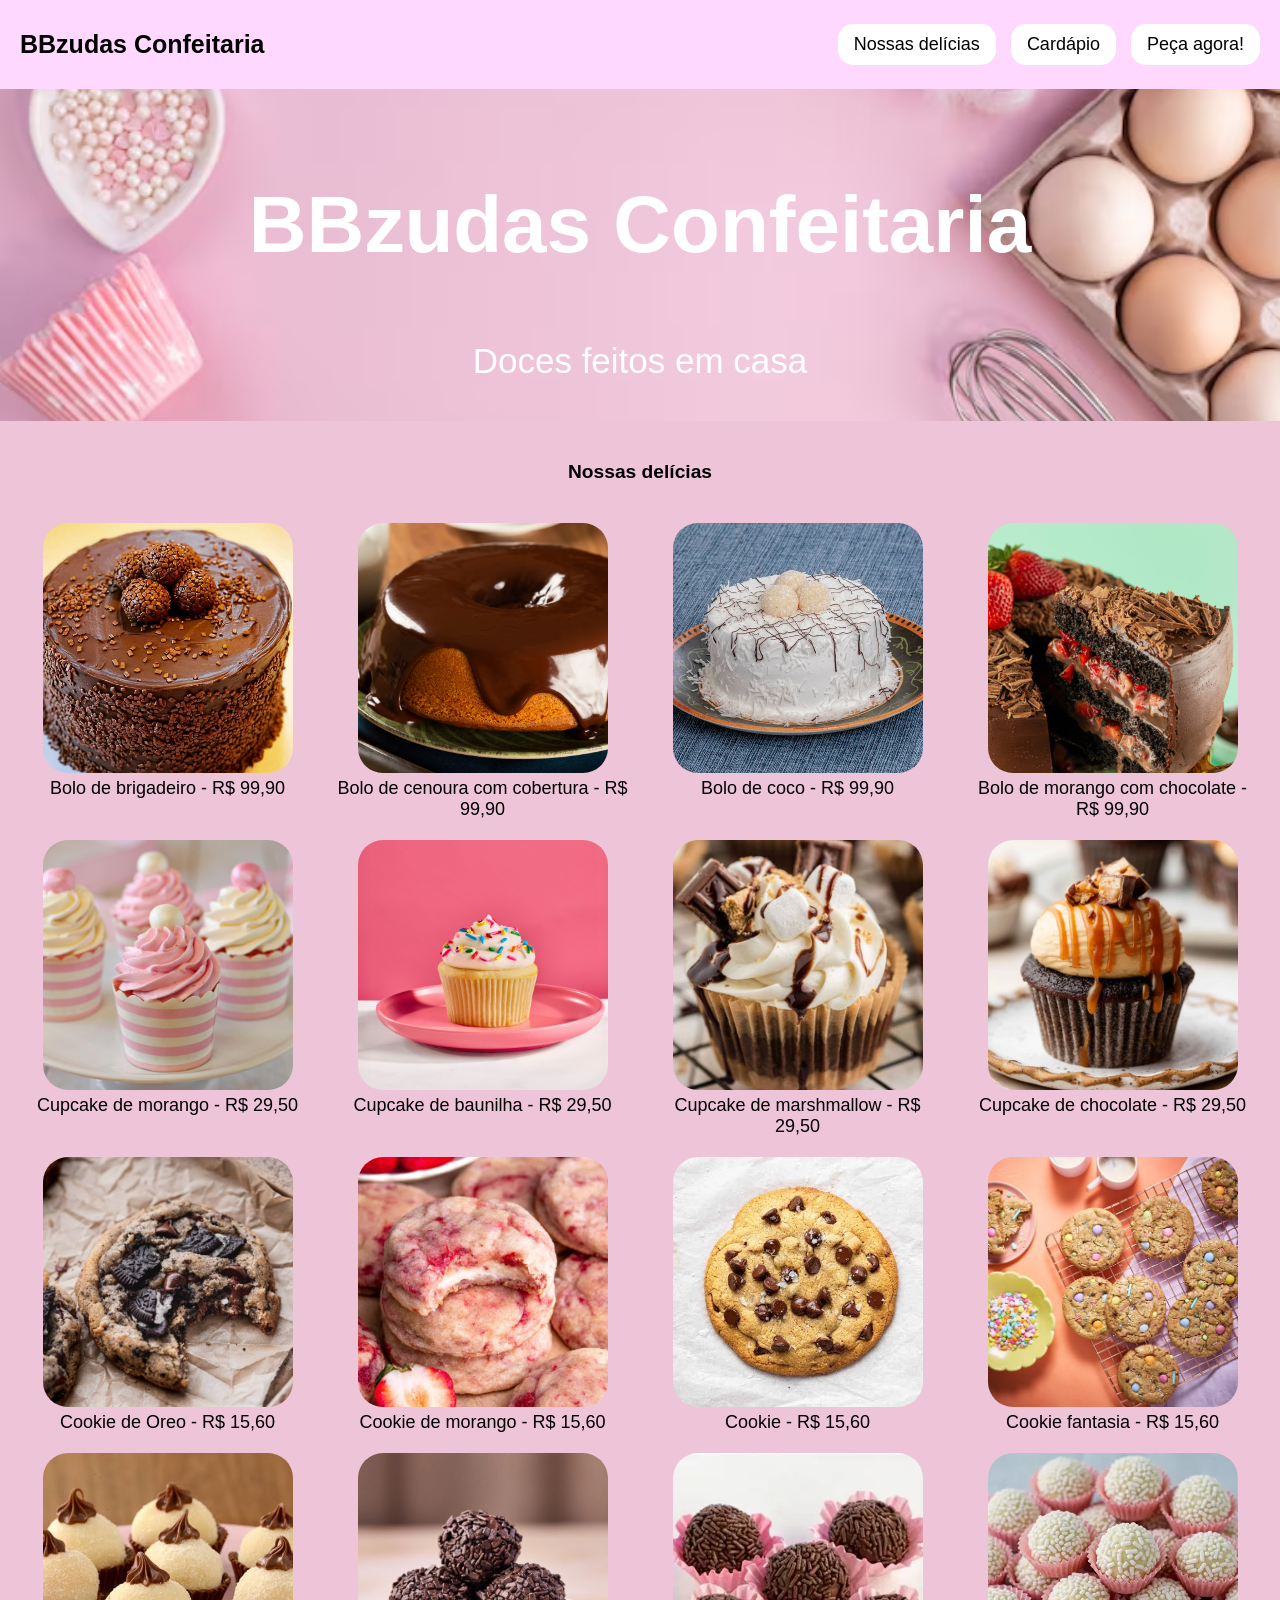
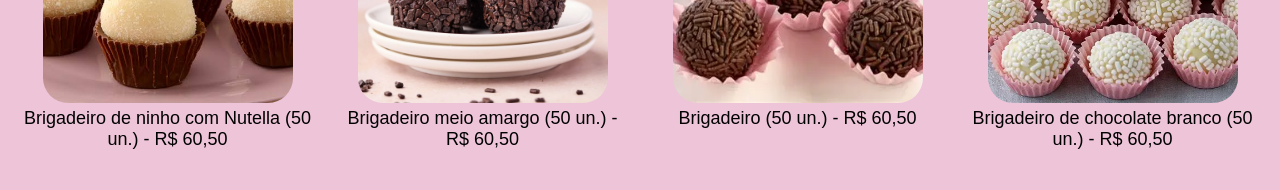
<file: index.html>
<!DOCTYPE html>
<html lang="pt">


<head>
    <!-- Define os caracteres e permite a adaptação para celulares -->
    <meta charset="UTF-8">
    <meta name="viewport" content="width=device-width, initial-scale=1.0">

    <!-- Título que aparece na aba do navegador -->
    <title>BBzudas Confeitaria</title>

    <!-- Conecta o arquivo CSS ao HTML -->
    <link rel="stylesheet" href="index.css">

    <!-- Conecta o JavaScript e espera o HTML carregar para executar -->
    <script src="index.js" defer></script>
</head>

<!-- Ao abrir o site, mostra automaticamente a seção de produtos -->
<body onload="mostrar('produtos')">

    <!-- CABEÇALHO DO SITE -->
    <header class="partedecima">

        <!-- Nome da confeitaria -->
        <h1 class="titulopartedecima">BBzudas Confeitaria</h1>

        <!-- Botões que permitem navegar entre as seções -->
        <button onclick="mostrar('produtos')" class="botao">
            Nossas delícias
        </button>

        <button onclick="mostrar('cardapio')" class="botao">
            Cardápio
        </button>

        <button onclick="mostrar('pedido')" class="botao">
            Peça agora!
        </button>

    </header>

    <!-- BANNER PRINCIPAL DO SITE -->
    <div class="banner">

        <!-- Nome da confeitaria em destaque -->
        <h1 class="titulo">BBzudas Confeitaria</h1>

        <!-- Frase de apresentação -->
        <p class="frase">Doces feitos em casa</p>

    </div>

    <!-- ÁREA QUE CONTÉM TODAS AS SEÇÕES -->
    <main id="conteudos">

        <!-- SEÇÃO 1: PRODUTOS -->
        <section class="conteudo" data-categoria="produtos">

            <h1>Nossas delícias</h1>

            <!-- Grid que organiza os produtos em colunas -->
            <div class="cartoes">

                <!-- Cada parágrafo representa um produto, com imagem, nome e preço -->

                <p class="doces">
                    <img src="bolo1.jpg" class="img" alt="Bolo de brigadeiro">
                    <br>Bolo de brigadeiro - R$ 99,90
                </p>

                <p class="doces">
                    <img src="bolo2.png" class="img" alt="Bolo de cenoura">
                    <br>Bolo de cenoura com cobertura - R$ 99,90
                </p>

                <p class="doces">
                    <img src="bolo3.avif" class="img" alt="Bolo de coco">
                    <br>Bolo de coco - R$ 99,90
                </p>

                <p class="doces">
                    <img src="bolo3.jpg" class="img" alt="Bolo de morango">
                    <br>Bolo de morango com chocolate - R$ 99,90
                </p>

                <p class="doces">
                    <img src="cupcake.jpg" class="img" alt="Cupcake de morango">
                    <br>Cupcake de morango - R$ 29,50
                </p>

                <p class="doces">
                    <img src="cupcake1.jpg" class="img" alt="Cupcake de baunilha">
                    <br>Cupcake de baunilha - R$ 29,50
                </p>

                <p class="doces">
                    <img src="cupcake2.jpg" class="img" alt="Cupcake de marshmallow">
                    <br>Cupcake de marshmallow - R$ 29,50
                </p>

                <p class="doces">
                    <img src="cupcake3.webp" class="img" alt="Cupcake de chocolate">
                    <br>Cupcake de chocolate - R$ 29,50
                </p>

                <p class="doces">
                    <img src="cookie1.jpg" class="img" alt="Cookie de Oreo">
                    <br>Cookie de Oreo - R$ 15,60
                </p>

                <p class="doces">
                    <img src="cookie2.jpg" class="img" alt="Cookie de morango">
                    <br>Cookie de morango - R$ 15,60
                </p>

                <p class="doces">
                    <img src="cookie3.jpg" class="img" alt="Cookie">
                    <br>Cookie - R$ 15,60
                </p>

                <p class="doces">
                    <img src="cookie4.jpg" class="img" alt="Cookie fantasia">
                    <br>Cookie fantasia - R$ 15,60
                </p>

                <p class="doces">
                    <img src="brigadeiro.jpg" class="img" alt="Brigadeiro de ninho com Nutella">
                    <br>Brigadeiro de ninho com Nutella (50 un.) - R$ 60,50
                </p>

                <p class="doces">
                    <img src="brigadeiro1.webp" class="img" alt="Brigadeiro meio amargo">
                    <br>Brigadeiro meio amargo (50 un.) - R$ 60,50
                </p>

                <p class="doces">
                    <img src="brigadeiro2.webp" class="img" alt="Brigadeiro tradicional">
                    <br>Brigadeiro (50 un.) - R$ 60,50
                </p>

                <p class="doces">
                    <img src="brigadeiro3.webp" class="img" alt="Brigadeiro branco">
                    <br>Brigadeiro de chocolate branco (50 un.) - R$ 60,50
                </p>

            </div>
        </section>

        <!-- SEÇÃO 2: CARDÁPIO E TABELA DE PREÇOS -->
        <section class="conteudo" data-categoria="cardapio">

            <h1>Nossa Tabela de Preços</h1>

            <p class="subtitulo">Confira nossos valores</p>

            <!-- Tabela que apresenta os preços dos produtos -->
            <table>

                <!-- Cabeçalho da tabela -->
                <thead>
                    <tr>
                        <th>Produtos</th>
                        <th>Preços</th>
                    </tr>
                </thead>

                <!-- Corpo da tabela -->
                <tbody>

                    <tr>
                        <td>Bolos</td>
                        <td class="preco">R$ 99,90</td>
                    </tr>

                    <tr>
                        <td>Cupcakes</td>
                        <td class="preco">R$ 29,50</td>
                    </tr>

                    <tr>
                        <td>Cookies</td>
                        <td class="preco">R$ 15,60</td>
                    </tr>

                    <tr>
                        <td>Brigadeiros (50 unidades)</td>
                        <td class="preco">R$ 60,50</td>
                    </tr>

                </tbody>
            </table>

        </section>

        <!-- SEÇÃO 3: FORMULÁRIO DE PEDIDOS -->
        <section class="conteudo" data-categoria="pedido">

            <!-- Caixa que organiza os campos do formulário -->
            <div class="area-pedido">

                <h2 class="pedidos">Peça já!</h2>

                <!-- Campo para escolher o produto -->
                <label for="opcao" class="pedidos">
                    Escolha o produto que deseja comprar:
                </label>

                <select id="opcao" class="campo">
                    <option value="">Selecione um produto</option>
                    <option value="bolo">Bolo</option>
                    <option value="cupcake">Cupcake</option>
                    <option value="cookie">Cookie</option>
                    <option value="brigadeiro">Brigadeiro (50 unidades)</option>
                </select>

                <!-- Campo para informar a quantidade -->
                <label for="qtd" class="pedidos">
                    Insira a quantidade:
                </label>

                <input
                    class="campo"
                    type="number"
                    id="qtd"
                    min="1"
                    step="1"
                    placeholder="Digite a quantidade"
                >

                <!-- Campo para escolher a forma de pagamento -->
                <label for="pagamento" class="pedidos">
                    Qual é a forma de pagamento?
                </label>

                <select id="pagamento" class="campo">
                    <option value="">Selecione o pagamento</option>
                    <option value="pix">Pix</option>
                    <option value="debito">Débito</option>
                    <option value="credito">Crédito</option>
                </select>

                <!-- Botão que executa a função pedir() no JavaScript -->
                <button type="button" class="botao botao-pedido" onclick="pedir()">
                    Fazer pedido
                </button>

                <!-- Espaço onde o JavaScript mostrará o resultado -->
                <div id="resultado" class="resultado" aria-live="polite"></div>

                <!-- Informações de contato da confeitaria -->
                <p class="contato">
                    Formas de contato:<br>
                    Email: bbzudas.sweets@gmail.com<br>
                    Telefone: (61) 99656565
                </p>

            </div>
        </section>

    </main>

</body>
</html>
</file>
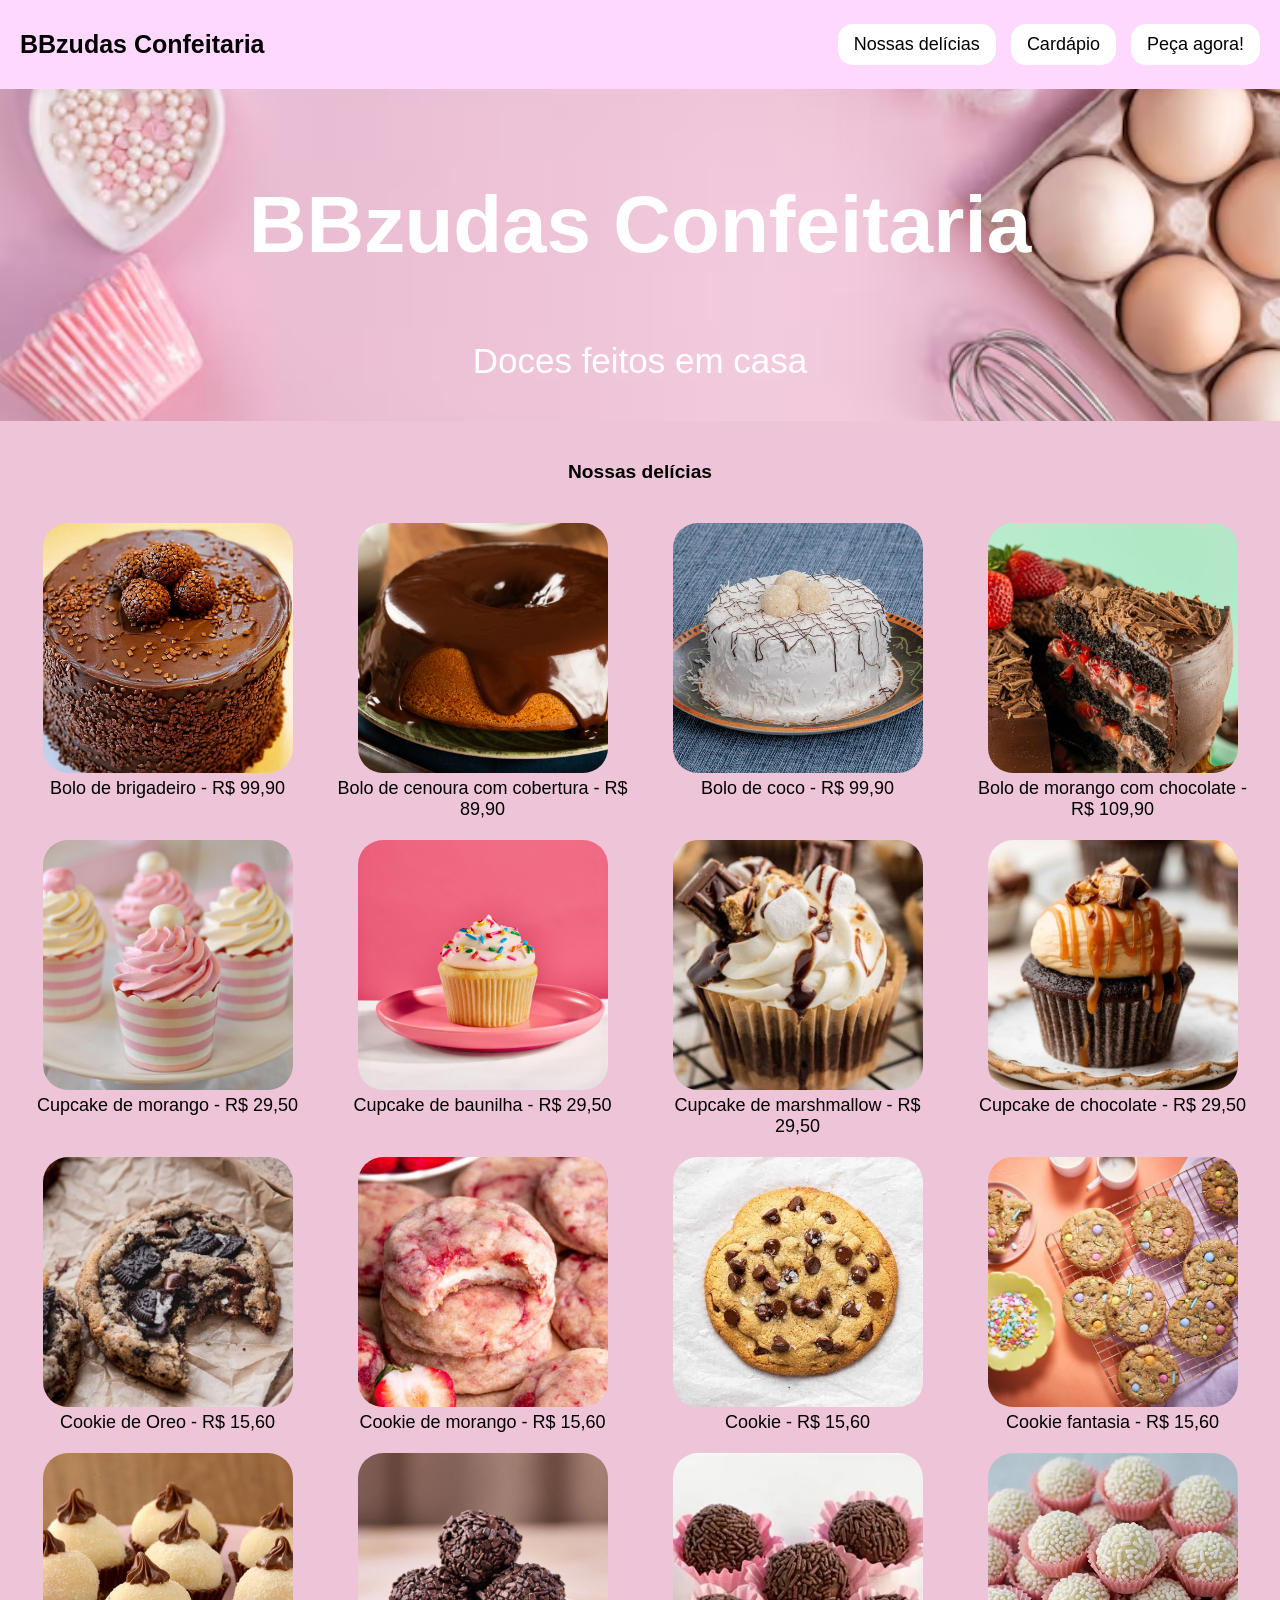
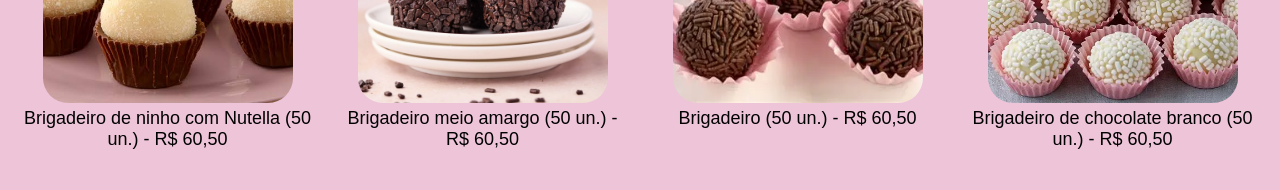
<file: bbzudas.html>
<!DOCTYPE html>
<html lang="pt">


<head>
    <!-- Define os caracteres e permite a adaptação para celulares -->
    <meta charset="UTF-8">
    <meta name="viewport" content="width=device-width, initial-scale=1.0">

    <!-- Título que aparece na aba do navegador -->
    <title>BBzudas Confeitaria</title>

    <!-- Conecta o arquivo CSS ao HTML -->
    <link rel="stylesheet" href="stylesheet.css">

    <!-- Conecta o JavaScript e espera o HTML carregar para executar -->
    <script src="bbzudas.js" defer></script>
</head>

<!-- Ao abrir o site, mostra automaticamente a seção de produtos -->
<body onload="mostrar('produtos')">

    <!-- CABEÇALHO DO SITE -->
    <header class="partedecima">

        <!-- Nome da confeitaria -->
        <h1 class="titulopartedecima">BBzudas Confeitaria</h1>

        <!-- Botões que permitem navegar entre as seções -->
        <button onclick="mostrar('produtos')" class="botao">
            Nossas delícias
        </button>

        <button onclick="mostrar('cardapio')" class="botao">
            Cardápio
        </button>

        <button onclick="mostrar('pedido')" class="botao">
            Peça agora!
        </button>

    </header>

    <!-- BANNER PRINCIPAL DO SITE -->
    <div class="banner">

        <!-- Nome da confeitaria em destaque -->
        <h1 class="titulo">BBzudas Confeitaria</h1>

        <!-- Frase de apresentação -->
        <p class="frase">Doces feitos em casa</p>

    </div>

    <!-- ÁREA QUE CONTÉM TODAS AS SEÇÕES -->
    <main id="conteudos">

        <!-- SEÇÃO 1: PRODUTOS -->
        <section class="conteudo" data-categoria="produtos">

            <h1>Nossas delícias</h1>

            <!-- Grid que organiza os produtos em colunas -->
            <div class="cartoes">

                <!-- Cada parágrafo representa um produto, com imagem, nome e preço -->

                <p class="doces">
                    <img src="bolo1.jpg" class="img" alt="Bolo de brigadeiro">
                    <br>Bolo de brigadeiro - R$ 99,90
                </p>

                <p class="doces">
                    <img src="bolo2.png" class="img" alt="Bolo de cenoura">
                    <br>Bolo de cenoura com cobertura - R$ 89,90
                </p>

                <p class="doces">
                    <img src="bolo3.avif" class="img" alt="Bolo de coco">
                    <br>Bolo de coco - R$ 99,90
                </p>

                <p class="doces">
                    <img src="bolo3.jpg" class="img" alt="Bolo de morango">
                    <br>Bolo de morango com chocolate - R$ 109,90
                </p>

                <p class="doces">
                    <img src="cupcake.jpg" class="img" alt="Cupcake de morango">
                    <br>Cupcake de morango - R$ 29,50
                </p>

                <p class="doces">
                    <img src="cupcake1.jpg" class="img" alt="Cupcake de baunilha">
                    <br>Cupcake de baunilha - R$ 29,50
                </p>

                <p class="doces">
                    <img src="cupcake2.jpg" class="img" alt="Cupcake de marshmallow">
                    <br>Cupcake de marshmallow - R$ 29,50
                </p>

                <p class="doces">
                    <img src="cupcake3.webp" class="img" alt="Cupcake de chocolate">
                    <br>Cupcake de chocolate - R$ 29,50
                </p>

                <p class="doces">
                    <img src="cookie1.jpg" class="img" alt="Cookie de Oreo">
                    <br>Cookie de Oreo - R$ 15,60
                </p>

                <p class="doces">
                    <img src="cookie2.jpg" class="img" alt="Cookie de morango">
                    <br>Cookie de morango - R$ 15,60
                </p>

                <p class="doces">
                    <img src="cookie3.jpg" class="img" alt="Cookie">
                    <br>Cookie - R$ 15,60
                </p>

                <p class="doces">
                    <img src="cookie4.jpg" class="img" alt="Cookie fantasia">
                    <br>Cookie fantasia - R$ 15,60
                </p>

                <p class="doces">
                    <img src="brigadeiro.jpg" class="img" alt="Brigadeiro de ninho com Nutella">
                    <br>Brigadeiro de ninho com Nutella (50 un.) - R$ 60,50
                </p>

                <p class="doces">
                    <img src="brigadeiro1.webp" class="img" alt="Brigadeiro meio amargo">
                    <br>Brigadeiro meio amargo (50 un.) - R$ 60,50
                </p>

                <p class="doces">
                    <img src="brigadeiro2.webp" class="img" alt="Brigadeiro tradicional">
                    <br>Brigadeiro (50 un.) - R$ 60,50
                </p>

                <p class="doces">
                    <img src="brigadeiro3.webp" class="img" alt="Brigadeiro branco">
                    <br>Brigadeiro de chocolate branco (50 un.) - R$ 60,50
                </p>

            </div>
        </section>

        <!-- SEÇÃO 2: CARDÁPIO E TABELA DE PREÇOS -->
        <section class="conteudo" data-categoria="cardapio">

            <h1>Nossa Tabela de Preços</h1>

            <p class="subtitulo">Confira nossos valores</p>

            <!-- Tabela que apresenta os preços dos produtos -->
            <table>

                <!-- Cabeçalho da tabela -->
                <thead>
                    <tr>
                        <th>Produtos</th>
                        <th>Preços</th>
                    </tr>
                </thead>

                <!-- Corpo da tabela -->
                <tbody>

                    <tr>
                        <td>Bolos</td>
                        <td class="preco">A partir de R$ 89,90</td>
                    </tr>

                    <tr>
                        <td>Cupcakes</td>
                        <td class="preco">R$ 29,50</td>
                    </tr>

                    <tr>
                        <td>Cookies</td>
                        <td class="preco">R$ 15,60</td>
                    </tr>

                    <tr>
                        <td>Brigadeiros (50 unidades)</td>
                        <td class="preco">R$ 60,50</td>
                    </tr>

                </tbody>
            </table>

        </section>

        <!-- SEÇÃO 3: FORMULÁRIO DE PEDIDOS -->
        <section class="conteudo" data-categoria="pedido">

            <!-- Caixa que organiza os campos do formulário -->
            <div class="area-pedido">

                <h2 class="pedidos">Peça já!</h2>

                <!-- Campo para escolher o produto -->
                <label for="opcao" class="pedidos">
                    Escolha o produto que deseja comprar:
                </label>

                <select id="opcao" class="campo">
                    <option value="">Selecione um produto</option>
                    <option value="bolo">Bolo</option>
                    <option value="cupcake">Cupcake</option>
                    <option value="cookie">Cookie</option>
                    <option value="brigadeiro">Brigadeiro (50 unidades)</option>
                </select>

                <!-- Campo para informar a quantidade -->
                <label for="qtd" class="pedidos">
                    Insira a quantidade:
                </label>

                <input
                    class="campo"
                    type="number"
                    id="qtd"
                    min="1"
                    step="1"
                    placeholder="Digite a quantidade"
                >

                <!-- Campo para escolher a forma de pagamento -->
                <label for="pagamento" class="pedidos">
                    Qual é a forma de pagamento?
                </label>

                <select id="pagamento" class="campo">
                    <option value="">Selecione o pagamento</option>
                    <option value="pix">Pix</option>
                    <option value="debito">Débito</option>
                    <option value="credito">Crédito</option>
                </select>

                <!-- Botão que executa a função pedir() no JavaScript -->
                <button type="button" class="botao botao-pedido" onclick="pedir()">
                    Fazer pedido
                </button>

                <!-- Espaço onde o JavaScript mostrará o resultado -->
                <div id="resultado" class="resultado" aria-live="polite"></div>

                <!-- Informações de contato da confeitaria -->
                <p class="contato">
                    Formas de contato:<br>
                    Email: bbzudas.sweets@gmail.com<br>
                    Telefone: (61) 99656565
                </p>

            </div>
        </section>

    </main>

</body>
</html>
</file>
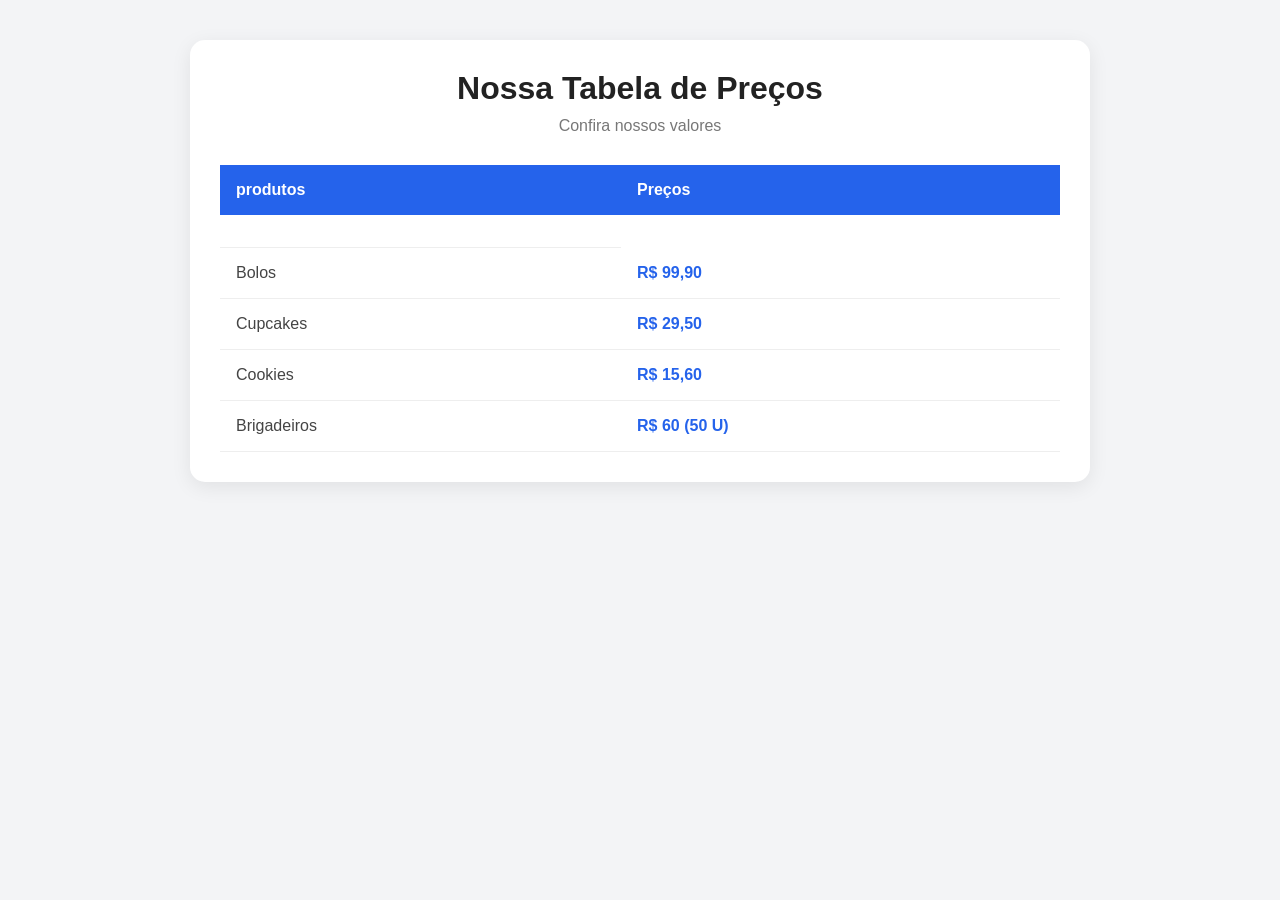
<file: teste.html>
<!DOCTYPE html>
<html lang="pt-BR">
<head>
    <meta charset="UTF-8">
    <meta name="viewport" content="width=device-width, initial-scale=1.0">
    <title>Tabela de Preços</title>
    <link rel= "stylesheet" href="indez.css"
   
</head>

<body>

    <div class="container">
        <h1>Nossa Tabela de Preços</h1>
        <p class="subtitulo">
            Confira nossos valores
        </p>

        <table>
            <thead>
                <tr>
                    <th>produtos</th>
                    <th>Preços</th>
                    
                </tr>
            </thead>

            <tbody>
                <tr>
                    <td></td>
                   
                </tr>

                <tr>
                    <td>Bolos</td>
                    <td class="preco">R$ 99,90</td>
                </tr>

                <tr>
                    <td>Cupcakes</td>
                    <td class="preco">R$ 29,50</td>
                </tr>

                <tr>
                    <td>Cookies</td>
                    <td class="preco">R$ 15,60</td>
                </tr>
                 <tr>
                    <td>Brigadeiros</td>
                    <td class="preco">R$ 60 (50 U)</td>
                </tr>
            </tbody>
        </table>
    </div>

</body>
</html>
</file>
<file: index.css>
/* CONFIGURAÇÕES GERAIS */

* {
    margin: 0;
    padding: 0;
    box-sizing: border-box;
    font-family: Arial, sans-serif;
}

body {
    background-color: #eec4d8;
    margin: 0;
}


/* PARTE SUPERIOR DO SITE */

.partedecima {
    min-height: 60px;
    width: 100%;
    background-color: #fed8ff;

    display: flex;
    flex-direction: row;
    justify-content: center;
    align-items: center;
    gap: 15px;
    padding: 10px 20px;
    flex-wrap: wrap;
}

/* Nome da confeitaria no cabeçalho */
.titulopartedecima {
    margin-right: auto;
    font-family: 'Segoe UI', Tahoma, Geneva, Verdana, sans-serif;
    font-size: 25px;
    color: #000000;
}


/* BOTÕES */

.botao {
    display: inline-block;
    padding: 10px 16px;
    background-color: white;
    color: #000000;
    border: none;
    border-radius: 15px;
    font-size: large;
    cursor: pointer;
    transition: 0.3s;
}

/* Efeito ao passar o mouse */
.botao:hover {
    background-color: #f387bb;
    color: white;
}


/* BANNER */

.banner {
    background-image: url('bbzudasconfeitaria.avif');
    background-position: center;
    background-repeat: no-repeat;
    background-attachment: scroll;
    background-size: cover;
    min-height: 250px;
    padding: 30px 10px;
    text-align: center;
}

/* Título principal */
.titulo {
    text-align: center;
    color: white;
    padding: 40px 10px;
    font-size: 80px;
    font-family: 'Franklin Gothic Medium', 'Arial Narrow', Arial, sans-serif;
}

/* Frase do banner */
.frase {
    text-align: center;
    color: white;
    padding: 10px;
    font-size: 35px;
    font-family: 'Franklin Gothic Medium', 'Arial Narrow', Arial, sans-serif;
}


/* TÍTULOS E CONTEÚDOS */

h1 {
    text-align: center;
    font-size: larger;
    font-family: 'Franklin Gothic Medium', 'Arial Narrow', Arial, sans-serif;
    color: #000000;
    margin: 20px 0;
}

/* Seções que são controladas pelo JavaScript */
.conteudo {
    display: none;
    width: 100%;
    padding: 20px 0;
    text-align: center;
}


/* PRODUTOS */

/* Organização dos produtos em colunas */
.cartoes {
    display: grid;
    grid-template-columns: repeat(4, 1fr);
    gap: 20px;
    padding: 20px;
    justify-items: center;
}

/* Nome e preço dos doces */
.doces {
    font-family: Arial, Helvetica, sans-serif;
    color: black;
    font-size: large;
    text-align: center;
    padding: 0;
    margin: 0;
    width: 100%;
}

/* Imagens dos produtos */
.img {
    width: 100%;
    max-width: 250px;
    height: 250px;
    border-radius: 25px;
    object-fit: cover;
    cursor: pointer;
    transition: 0.3s;
}

/* Efeito nas imagens */
.img:hover {
    transform: scale(1.04);
}


/* CARDÁPIO */

/* Subtítulo da tabela */
.subtitulo {
    text-align: center;
    font-size: medium;
    font-family: 'Franklin Gothic Medium', 'Arial Narrow', Arial, sans-serif;
    color: #1d0017;
    margin: 15px;
}

/* Tabela ocupando toda a largura da tela */
table {
    width: 80%;
    margin: 20px auto;
    border-collapse: collapse;
    background-color: white;
    text-align: center;
}

/* Cabeçalho da tabela */
th {
    background-color: #f387bb;
    color: #000000;
    padding: 16px;
    text-align: center;
}

/* Células da tabela */
td {
    padding: 16px;
    border-bottom: 1px solid #eee;
    color: #444;
    text-align: center;
}

/* Efeito ao passar o mouse nas linhas */
tr:hover {
    background-color: #f1f5f9;
}

/* Destaque dos preços */
.preco {
    color: #f387bb;
    font-weight: bold;
}


/* ÁREA DE PEDIDOS */

/* Caixa branca do formulário */
.area-pedido {
    max-width: 600px;
    margin: 20px auto;
    background-color: white;
    padding: 30px;
    border-radius: 15px;
    box-shadow: 0 5px 20px rgba(0, 0, 0, 0.08);

    display: flex;
    flex-direction: column;
    gap: 15px;
}

/* Textos do formulário */
.pedidos {
    color: #000000;
    font-size: 18px;
    text-align: left;
}

/* Campos de preenchimento */
.campo {
    width: 100%;
    padding: 12px;
    border: 1px solid #eec4d8;
    border-radius: 8px;
    font-size: 16px;
    background-color: #fffafa;
}

/* Destaque ao selecionar um campo */
.campo:focus {
    outline: none;
    border: 2px solid #f387bb;
}

/* Botão de fazer pedido */
.botao-pedido {
    background-color: #f387bb;
    color: white;
    margin-top: 10px;
}

/* Efeito do botão de pedido */
.botao-pedido:hover {
    background-color: #d85c99;
}


/* RESULTADO DO PEDIDO */

/* Área onde aparece o resultado do cálculo */
.resultado {
    background-color: #fff0f6;
    border-radius: 10px;
    padding: 15px;
    color: #000000;
    text-align: left;
    line-height: 1.8;
}

/* Esconde a área enquanto estiver vazia */
.resultado:empty {
    display: none;
}

/* Títulos do resultado */
.resultado h3 {
    color: #d85c99;
    margin-bottom: 10px;
}

/* Textos do resultado */
.resultado p {
    color: #000000;
    font-size: 16px;
    padding: 0;
    text-align: left;
}


/* CONTATO */

.contato {
    color: #000000;
    font-size: 16px;
    text-align: center;
    line-height: 1.8;
    padding: 15px;
}
</file>
<file: stylesheet.css>
/* CONFIGURAÇÕES GERAIS */

* {
    margin: 0;
    padding: 0;
    box-sizing: border-box;
    font-family: Arial, sans-serif;
}

body {
    background-color: #eec4d8;
    margin: 0;
}


/* PARTE SUPERIOR DO SITE */

.partedecima {
    min-height: 60px;
    width: 100%;
    background-color: #fed8ff;

    display: flex;
    flex-direction: row;
    justify-content: center;
    align-items: center;
    gap: 15px;
    padding: 10px 20px;
    flex-wrap: wrap;
}

/* Nome da confeitaria no cabeçalho */
.titulopartedecima {
    margin-right: auto;
    font-family: 'Segoe UI', Tahoma, Geneva, Verdana, sans-serif;
    font-size: 25px;
    color: #000000;
}


/* BOTÕES */

.botao {
    display: inline-block;
    padding: 10px 16px;
    background-color: white;
    color: #000000;
    border: none;
    border-radius: 15px;
    font-size: large;
    cursor: pointer;
    transition: 0.3s;
}

/* Efeito ao passar o mouse */
.botao:hover {
    background-color: #f387bb;
    color: white;
}


/* BANNER */

.banner {
    background-image: url('bbzudasconfeitaria.avif');
    background-position: center;
    background-repeat: no-repeat;
    background-attachment: scroll;
    background-size: cover;
    min-height: 250px;
    padding: 30px 10px;
    text-align: center;
}

/* Título principal */
.titulo {
    text-align: center;
    color: white;
    padding: 40px 10px;
    font-size: 80px;
    font-family: 'Franklin Gothic Medium', 'Arial Narrow', Arial, sans-serif;
}

/* Frase do banner */
.frase {
    text-align: center;
    color: white;
    padding: 10px;
    font-size: 35px;
    font-family: 'Franklin Gothic Medium', 'Arial Narrow', Arial, sans-serif;
}


/* TÍTULOS E CONTEÚDOS */

h1 {
    text-align: center;
    font-size: larger;
    font-family: 'Franklin Gothic Medium', 'Arial Narrow', Arial, sans-serif;
    color: #000000;
    margin: 20px 0;
}

/* Seções que são controladas pelo JavaScript */
.conteudo {
    display: none;
    width: 100%;
    padding: 20px 0;
    text-align: center;
}


/* PRODUTOS */

/* Organização dos produtos em colunas */
.cartoes {
    display: grid;
    grid-template-columns: repeat(4, 1fr);
    gap: 20px;
    padding: 20px;
    justify-items: center;
}

/* Nome e preço dos doces */
.doces {
    font-family: Arial, Helvetica, sans-serif;
    color: black;
    font-size: large;
    text-align: center;
    padding: 0;
    margin: 0;
    width: 100%;
}

/* Imagens dos produtos */
.img {
    width: 100%;
    max-width: 250px;
    height: 250px;
    border-radius: 25px;
    object-fit: cover;
    cursor: pointer;
    transition: 0.3s;
}

/* Efeito nas imagens */
.img:hover {
    transform: scale(1.04);
}


/* CARDÁPIO */

/* Subtítulo da tabela */
.subtitulo {
    text-align: center;
    font-size: medium;
    font-family: 'Franklin Gothic Medium', 'Arial Narrow', Arial, sans-serif;
    color: #1d0017;
    margin: 15px;
}

/* Tabela ocupando toda a largura da tela */
table {
    width: 80%;
    margin: 20px auto;
    border-collapse: collapse;
    background-color: white;
    text-align: center;
}

/* Cabeçalho da tabela */
th {
    background-color: #f387bb;
    color: #000000;
    padding: 16px;
    text-align: center;
}

/* Células da tabela */
td {
    padding: 16px;
    border-bottom: 1px solid #eee;
    color: #444;
    text-align: center;
}

/* Efeito ao passar o mouse nas linhas */
tr:hover {
    background-color: #f1f5f9;
}

/* Destaque dos preços */
.preco {
    color: #f387bb;
    font-weight: bold;
}


/* ÁREA DE PEDIDOS */

/* Caixa branca do formulário */
.area-pedido {
    max-width: 600px;
    margin: 20px auto;
    background-color: white;
    padding: 30px;
    border-radius: 15px;
    box-shadow: 0 5px 20px rgba(0, 0, 0, 0.08);

    display: flex;
    flex-direction: column;
    gap: 15px;
}

/* Textos do formulário */
.pedidos {
    color: #000000;
    font-size: 18px;
    text-align: left;
}

/* Campos de preenchimento */
.campo {
    width: 100%;
    padding: 12px;
    border: 1px solid #eec4d8;
    border-radius: 8px;
    font-size: 16px;
    background-color: #fffafa;
}

/* Destaque ao selecionar um campo */
.campo:focus {
    outline: none;
    border: 2px solid #f387bb;
}

/* Botão de fazer pedido */
.botao-pedido {
    background-color: #f387bb;
    color: white;
    margin-top: 10px;
}

/* Efeito do botão de pedido */
.botao-pedido:hover {
    background-color: #d85c99;
}


/* RESULTADO DO PEDIDO */

/* Área onde aparece o resultado do cálculo */
.resultado {
    background-color: #fff0f6;
    border-radius: 10px;
    padding: 15px;
    color: #000000;
    text-align: left;
    line-height: 1.8;
}

/* Esconde a área enquanto estiver vazia */
.resultado:empty {
    display: none;
}

/* Títulos do resultado */
.resultado h3 {
    color: #d85c99;
    margin-bottom: 10px;
}

/* Textos do resultado */
.resultado p {
    color: #000000;
    font-size: 16px;
    padding: 0;
    text-align: left;
}


/* CONTATO */

.contato {
    color: #000000;
    font-size: 16px;
    text-align: center;
    line-height: 1.8;
    padding: 15px;
}
</file>
<file: indez.css>
* {
            margin: 0;
            padding: 0;
            box-sizing: border-box;
            font-family: Arial, sans-serif;
        }

        body {
            background: #f3f4f6;
            padding: 40px 20px;
        }

        .container {
            max-width: 900px;
            margin: auto;
            background: white;
            padding: 30px;
            border-radius: 15px;
            box-shadow: 0 5px 20px rgba(0,0,0,0.08);
        }

        h1 {
            text-align: center;
            color: #222;
            margin-bottom: 10px;
        }

        .subtitulo {
            text-align: center;
            color: #777;
            margin-bottom: 30px;
        }

        table {
            width: 100%;
            border-collapse: collapse;
        }

        th {
            background: #2563eb;
            color: white;
            padding: 16px;
            text-align: left;
        }

        td {
            padding: 16px;
            border-bottom: 1px solid #eee;
            color: #444;
        }

        tr:hover {
            background: #f1f5f9;
        }

        .preco {
            color: #2563eb;
            font-weight: bold;
        }

        .botao {
            display: inline-block;
            padding: 9px 16px;
            background:rgb(221, 163, 173#2563eb;
            color: white;
            text-decoration: none;
            border-radius: 6px;
        }

        .botao:hover {
            background: #1d4ed8;
        }

        @media (max-width: 600px) {
            .container {
                padding: 15px;
                overflow-x: auto;
            }

            table {
                min-width: 550px;
            }
        }
</file>
